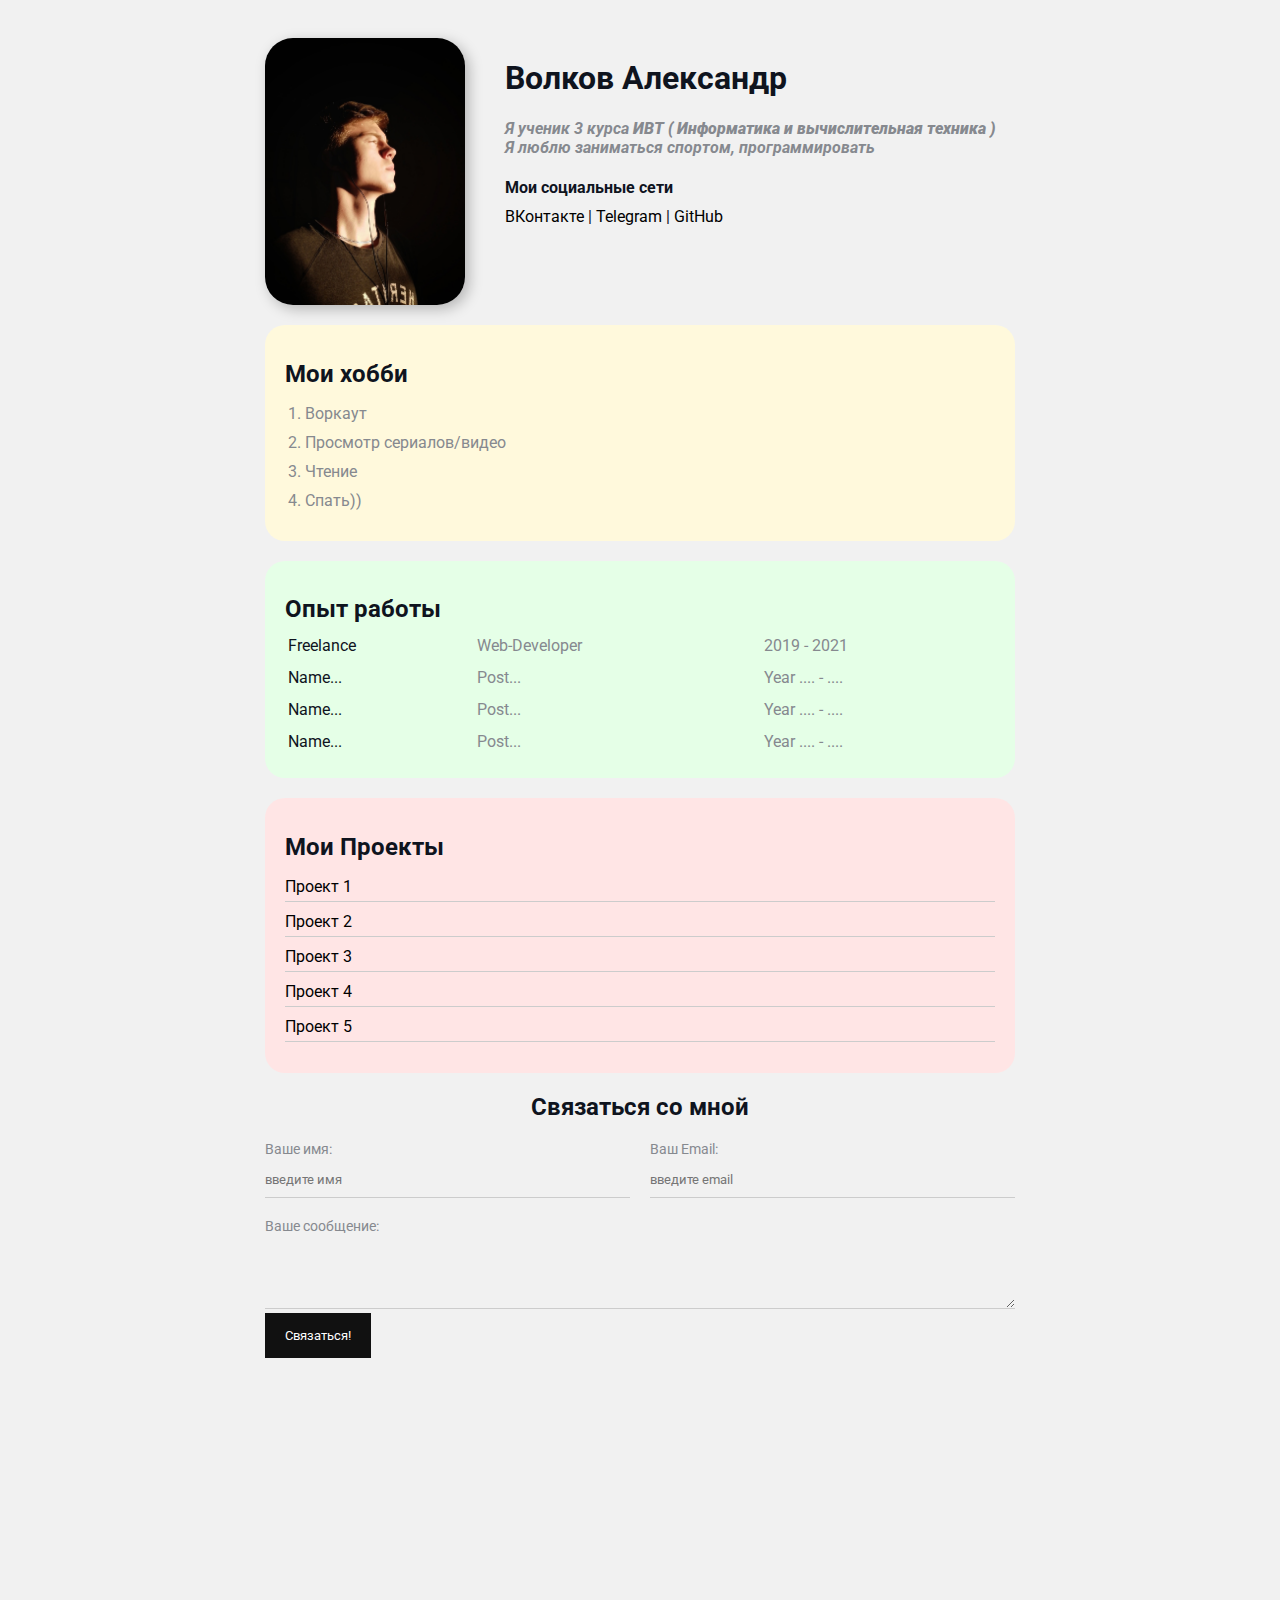
<file: index.html>
<!DOCTYPE html>
<html>
    <head>
        <meta charset="UTF-8">
        <title>Volkov CV</title>
        <link rel="stylesheet" href="style.css">
    </head>
    <body>
        <div class="container">
            <div class="info">
                <img src="ava.jpg" alt="Тут моя фотка" class="avatar">

                <div class="info-text">
                <h1>Волков Александр</h1>
                <p>Я ученик 3 курса <strong>ИВТ ( Информатика и вычислительная техника )</strong></p>
                <p>Я люблю заниматься спортом, программировать</p>

                <h4>Мои социальные сети</h4>
                    <a href="https://vk.com/alex_w_olf" target="_blank">ВКонтакте</a>
                    |
                    <a href="https://t.me/alexw_olf" target="_blank">Telegram</a>
                    |
                    <a href="#" target="_blank">GitHub</a>
                </div>
            </div>

            <div class="card bg-yellow">
            <h2>Мои хобби</h2>
                <ol class="list">
                    <li>Воркаут</li>
                    <li>Просмотр сериалов/видео</li>
                    <li>Чтение</li>
                    <li>Спать))</li>
                </ol>
            </div>
            
            <div class="card bg-green">
                <h2>Опыт работы</h2>
                <table class="table">
                    <tr>
                        <td>Freelance</td>
                        <td>Web-Developer</td>
                        <td>2019 - 2021</td>
                    </tr>
                    <tr>
                        <td>Name...</td>
                        <td>Post...</td>
                        <td>Year .... - ....</td>
                    </tr>
                    <tr>
                        <td>Name...</td>
                        <td>Post...</td>
                        <td>Year .... - ....</td>
                    </tr>
                    <tr>
                        <td>Name...</td>
                        <td>Post...</td>
                        <td>Year .... - ....</td>
                    </tr>
                </table>
            </div>
                
            <div class="card bg-red">
                <h2>Мои Проекты</h2>
                <ul class="link-list">
                    <li><a href="#" target="_blank">Проект 1</a>
                    </li>
                    <li><a href="#" target="_blank">Проект 2</a></li>
                    <li><a href="#" target="_blank">Проект 3</a></li>
                    <li><a href="#" target="_blank">Проект 4</a></li>
                    <li><a href="#" target="_blank">Проект 5</a></li>
                </ul>
            </div>

            <div class="contact">
                <h2>Связаться со мной</h2>

                <form action="/">
            <div class="row">
                <div class="form-group">
                    <label for="name">Ваше имя:</label>
                    <input type="text" id="name" placeholder="введите имя">
                </div>

                <div class="form-group">
                    <label for="email">Ваш Email:</label>
                    <input type="email" id="email" placeholder="введите email">
                </div>
            </div>
                <div class="form-group">
                    <label for="text">Ваше сообщение:</label>
                    <br>
                    <textarea id="text" row="2" cols="15">
                    </textarea>
                </div>

                    <input class="btn" type="submit" name="" id="" value="Связаться!">
                </form>
            </div>
                    <!-- <div class="position">
                        <div class="box">
            
                        </div>
                    </div> -->
        </div>

        <div style="margin-bottom: 500px"></div>

    </body>
</html>
</file>
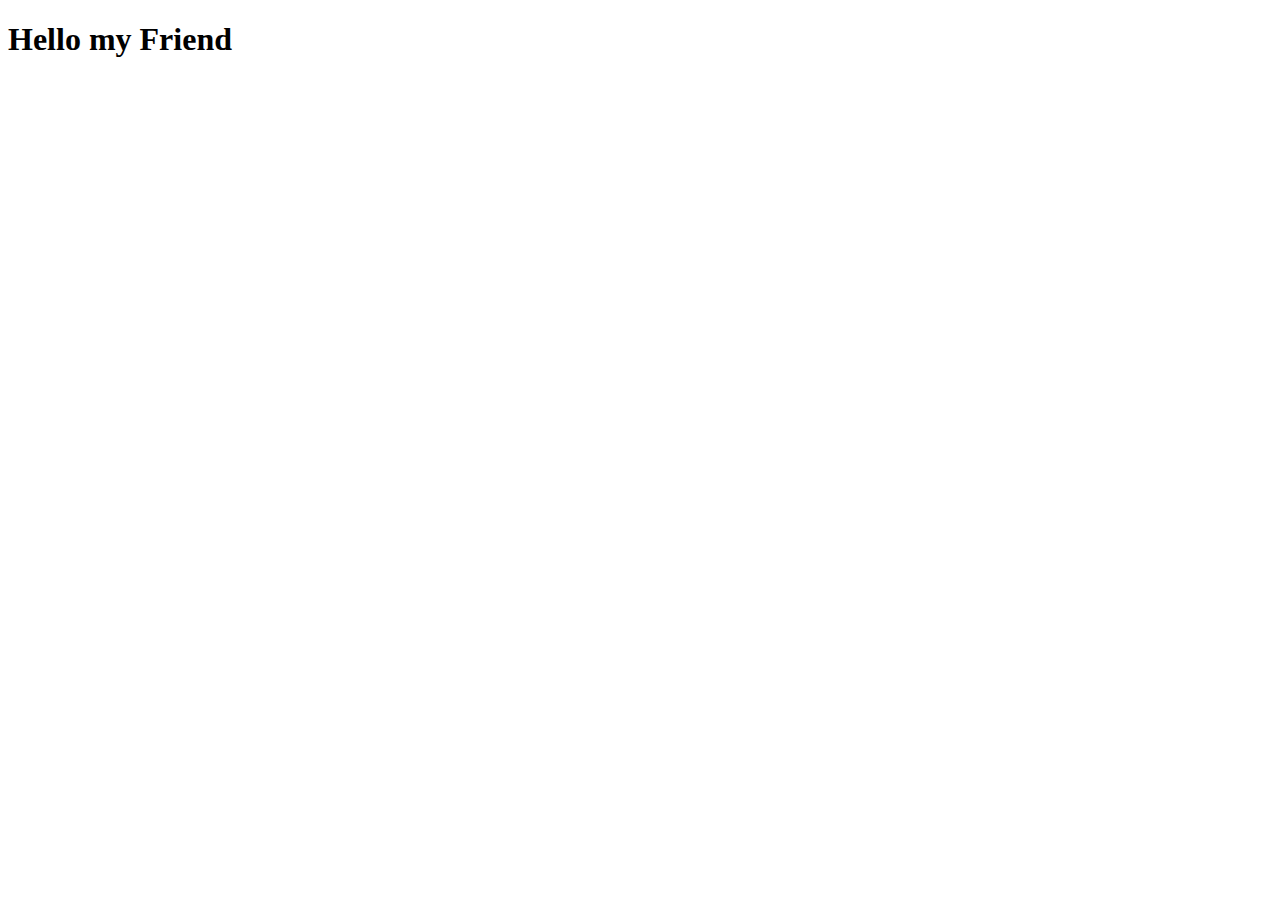
<file: list.html>
<!DOCTYPE html>
<html lang="en">
<head>
    <meta charset="UTF-8">
    <meta http-equiv="X-UA-Compatible" content="IE=edge">
    <meta name="viewport" content="width=device-width, initial-scale=1.0">
    <title>Document</title>
</head>
<body>
    <h1>Hello my Friend</h1>
</body>
</html>
</file>
<file: style.css>
@import url('https://fonts.googleapis.com/css2?family=Roboto&display=swap');

/* * {
    padding: 0;
    margin: 0;
} */

body {
    background-color: #f1f1f1;
    color: #0f141e;

    font-size: 16px;
    font-weight: normal;
    font-family: 'Roboto', sans-serif;

    /* font: normal 16px 'Roboto', sans-serif ; */

    /* font-family: 'Lucida Sans', 'Lucida Sans Regular', 'Lucida Grande', 'Lucida Sans Unicode', Geneva, Verdana, sans-serif; */
}

/* Box model */
.container {
    max-width: 750px;
    margin: auto;
    padding-top: 30px;
}

a {
    color: black;
    text-decoration: none;
}

a:hover{
    text-decoration: underline;
}

a:active {
    color:blue;
}

a:visited {
    color: grey;
}

.avatar {
    width: 200px;
    border-radius: 28px;
    box-shadow: 4px 4px 14px rgba(0, 0, 0, 0.25);
}

.info {
    display: flex;
    margin-bottom: 20px;
}

@media (max-width: 700px) {
    .info {
    text-align: center;
     display: block;
    }
}

.info-text {
    margin-left: 40px;
}

.info-text h4 {
    margin-bottom: 10px;
}

.info p {
    color: #86898f;
    margin: 0;
    font-style: italic;
    font-weight: bold;
    text-decoration: none;
    /* text-transform: uppercase; */
    /* letter-spacing: 5px; */
    /* word-spacing: 42px; */
}


/* .social {
    background: green; */
    /* padding: 15px; */
    /* padding: 15px 40px; */
    /* padding: 15px 20px 25px 30px; */
    /* padding-top: 15px;
    padding-right: 20px;
    padding-bottom: 25px;
    padding-left: 30px;
    margin: 5px;

    border: 5px solid red;
    border-bottom-style: dotted;
    border-top-width: 15px;
    border-right-color: blue;
} */

/* .box-model > div {
    float: left;
    background-color: black;
    width: 25%;
    border: 4px solid red;
    height: 200px;
    box-sizing: border-box;
} */

.bg-yellow {
    background-color: #fff9dc;
}

.bg-green {
    background-color: #e5ffe7;
}

.bg-red {
    background-color: #ffe5e5;
}

.card {
    padding: 15px 20px;
    margin-bottom: 20px;
    border-radius: 20px;
}

.card h2 {
    margin-bottom: 10px;
}

.list {
    padding: 0 20px;
    /* list-style: none; */
}

.list li {
    color: #86898f;
    margin-bottom: 10px;
    /* border-bottom: 1px solid grey; */
}

.table {
    width: 100%;
}

.table td {
    padding-bottom: 10px;
}

.table td:nth-child(2),
.table td:nth-child(3) {
    color: #86898f;
}

/* .table tr:nth-child(even) {
    background-color: red;
} */

.link-list {
    list-style: none;
    padding: 0;
}

/* .link-list li::before {
    content: 'Project: ';
} */

.link-list li {
    margin-bottom: 10px;
    padding-bottom: 5px;
    border-bottom: 1px solid #CCC;
}

.contact h2 {
    text-align: center;
}

.form-group label {
    display: block;
    font-size: 14px;
    color:#86898f;
}

.form-group input, .form-group textarea {
    width: 100%;
    box-sizing: border-box;
    border: none;
    background-color: transparent;
    border-bottom: 1px solid #CCC;
    color: #000;
    padding: 15px 0 10px;
    outline: none;
    font-family: inherit;
}

.row {
    display: flex;
    margin-bottom: 20px;
}

.row > .form-group {
    width: 50%;
}

.row > .form-group:first-child {
    margin-right: 20px;
}

.btn {
    background-color: #111;
    color: white;
    padding: 15px 20px;
    border: none;
    font-family: inherit;
    cursor: pointer;
}

.btn:hover {
    opacity: 0.9;
}

/* Position */

/* .position {
    position: relative;
    border: 4px solid black;
    margin-top: 40px;
    padding: 20px;
    height: 300px;
}

.box {
    position: fixed; */
    /* left: 20px; */
    /* bottom: 150px; */
    /* right: 50px;
    bottom: 50px;
    width: 50px;
    height: 50px;
    background-color: lightcoral;
} */
</file>
